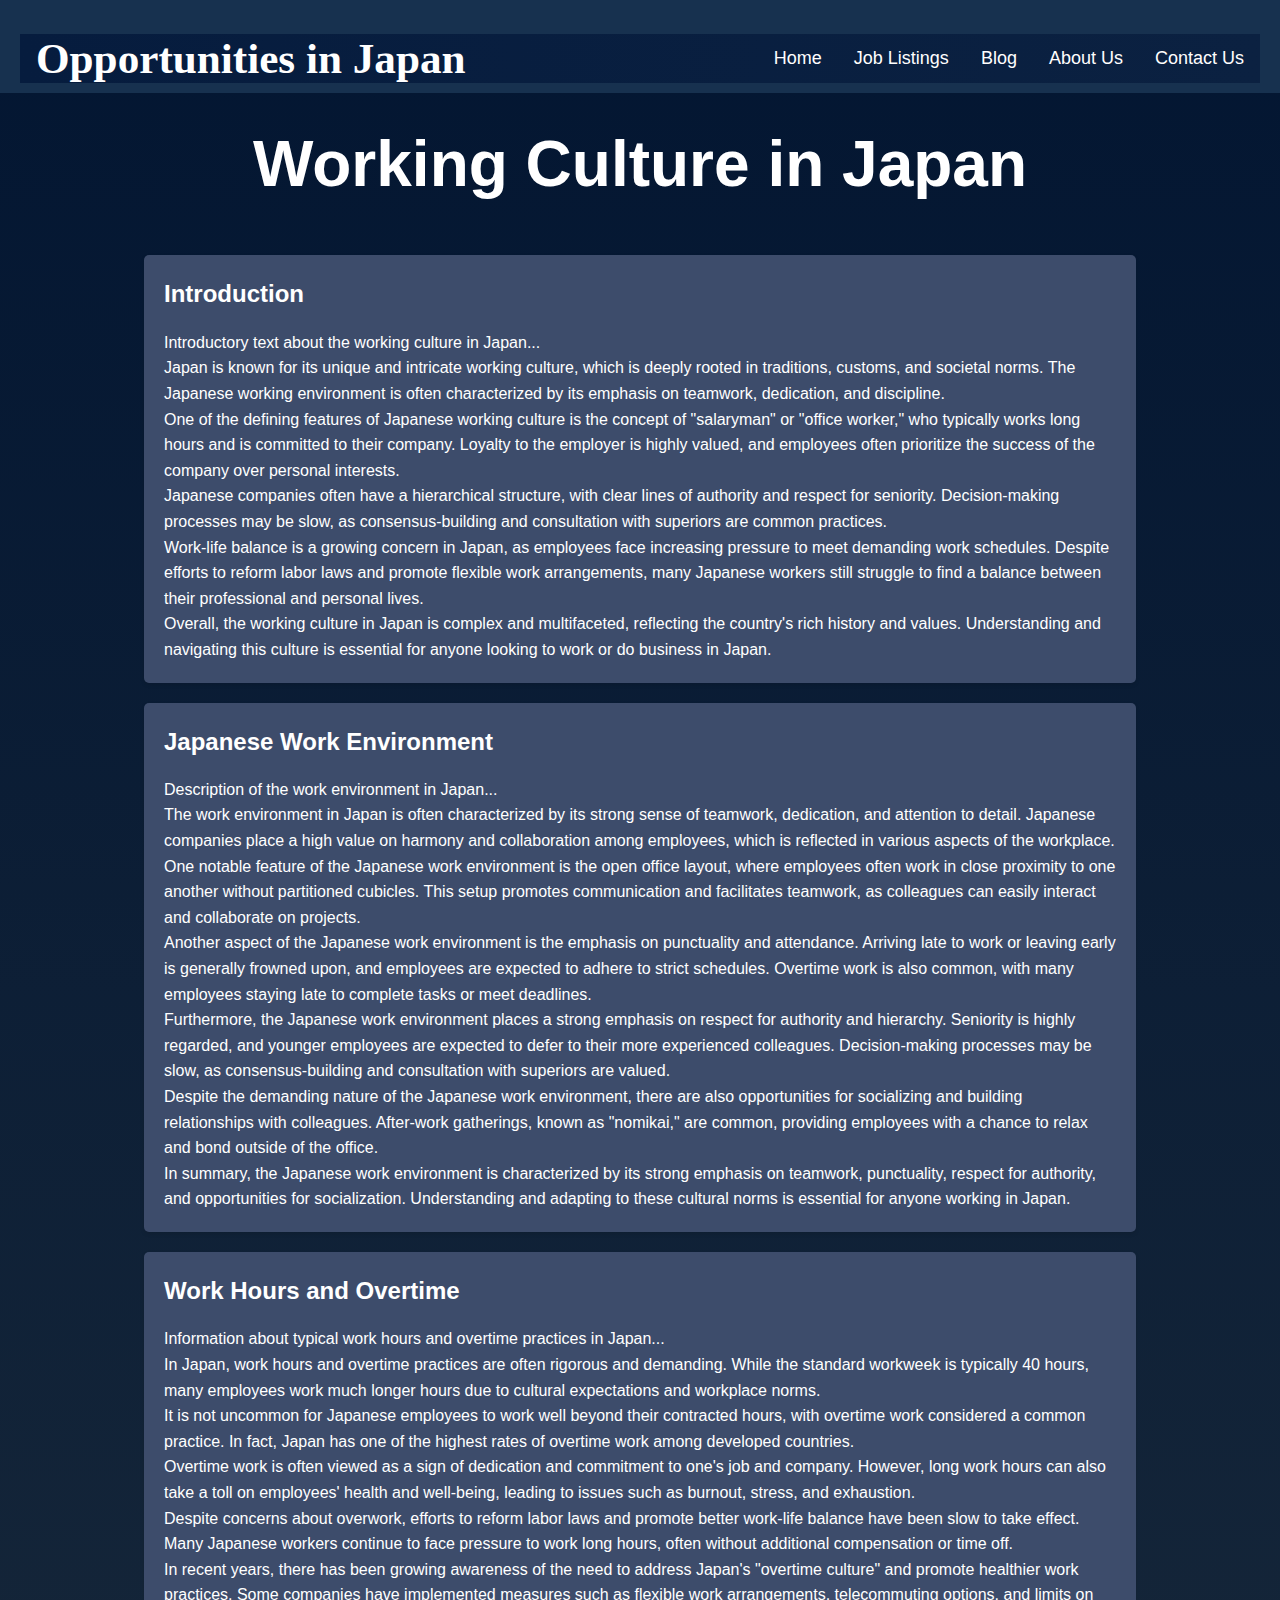
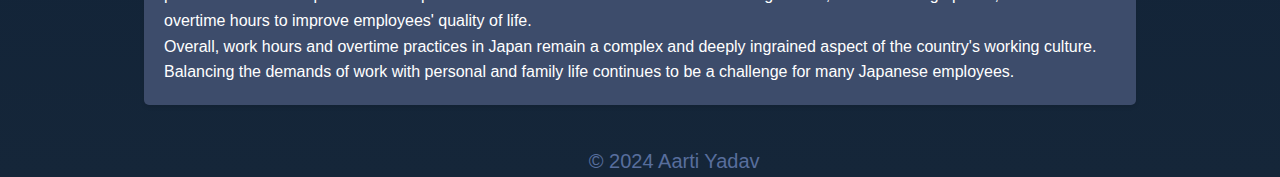
<file: blogs.html>
<!DOCTYPE html>
<html lang="en">
<head>
    <meta charset="UTF-8">
    <meta name="viewport" content="width=device-width, initial-scale=1.0">
    <title>Working Culture in Japan</title>
    <link rel="stylesheet" href="styles.css">
</head>
<body>
    
    <nav>
        <nav class="navbar">
    
            <div class="container">
              <a href="images/2nd.webp" class="logo"> Opportunities in Japan</a>
              <ul class="nav-menu"> 
                <li><a href="index.html">Home</a></li>
                <li><a href="workOppurtunities.html">Job Listings</a></li>
                <li><a href="blogs.html">Blog</a></li>
                <li><a href="aboutUs.html">About Us</a></li>
                <li><a href="#contact-section">Contact Us</a></li>
              </ul>
        
              <div class="hamburger">
                <span class="bar"></span>
                <span class="bar"></span>
                <span class="bar"></span>
              </div>
            </div>
          </nav>
    </nav>
    <header>
        <h1>Working Culture in Japan</h1>
    </header>
    
    <main>
        <article>
            <h2>Introduction</h2>
            <p>Introductory text about the working culture in Japan...</p>
           
                <p>Japan is known for its unique and intricate working culture, which is deeply rooted in traditions, customs, and societal norms. The Japanese working environment is often characterized by its emphasis on teamwork, dedication, and discipline.</p>
                <p>One of the defining features of Japanese working culture is the concept of "salaryman" or "office worker," who typically works long hours and is committed to their company. Loyalty to the employer is highly valued, and employees often prioritize the success of the company over personal interests.</p>
                <p>Japanese companies often have a hierarchical structure, with clear lines of authority and respect for seniority. Decision-making processes may be slow, as consensus-building and consultation with superiors are common practices.</p>
                <p>Work-life balance is a growing concern in Japan, as employees face increasing pressure to meet demanding work schedules. Despite efforts to reform labor laws and promote flexible work arrangements, many Japanese workers still struggle to find a balance between their professional and personal lives.</p>
                <p>Overall, the working culture in Japan is complex and multifaceted, reflecting the country's rich history and values. Understanding and navigating this culture is essential for anyone looking to work or do business in Japan.</p>

            
        </article>
        
        <article>
            <h2>Japanese Work Environment</h2>
            <p>Description of the work environment in Japan...</p>
            <p>The work environment in Japan is often characterized by its strong sense of teamwork, dedication, and attention to detail. Japanese companies place a high value on harmony and collaboration among employees, which is reflected in various aspects of the workplace.</p>
            <p>One notable feature of the Japanese work environment is the open office layout, where employees often work in close proximity to one another without partitioned cubicles. This setup promotes communication and facilitates teamwork, as colleagues can easily interact and collaborate on projects.</p>
            <p>Another aspect of the Japanese work environment is the emphasis on punctuality and attendance. Arriving late to work or leaving early is generally frowned upon, and employees are expected to adhere to strict schedules. Overtime work is also common, with many employees staying late to complete tasks or meet deadlines.</p>
            <p>Furthermore, the Japanese work environment places a strong emphasis on respect for authority and hierarchy. Seniority is highly regarded, and younger employees are expected to defer to their more experienced colleagues. Decision-making processes may be slow, as consensus-building and consultation with superiors are valued.</p>
            <p>Despite the demanding nature of the Japanese work environment, there are also opportunities for socializing and building relationships with colleagues. After-work gatherings, known as "nomikai," are common, providing employees with a chance to relax and bond outside of the office.</p>
            <p>In summary, the Japanese work environment is characterized by its strong emphasis on teamwork, punctuality, respect for authority, and opportunities for socialization. Understanding and adapting to these cultural norms is essential for anyone working in Japan.</p>
        </article>
        
        <article>
            <h2>Work Hours and Overtime</h2>
            <p>Information about typical work hours and overtime practices in Japan...</p>
            <p>In Japan, work hours and overtime practices are often rigorous and demanding. While the standard workweek is typically 40 hours, many employees work much longer hours due to cultural expectations and workplace norms.</p>
            <p>It is not uncommon for Japanese employees to work well beyond their contracted hours, with overtime work considered a common practice. In fact, Japan has one of the highest rates of overtime work among developed countries.</p>
            <p>Overtime work is often viewed as a sign of dedication and commitment to one's job and company. However, long work hours can also take a toll on employees' health and well-being, leading to issues such as burnout, stress, and exhaustion.</p>
            <p>Despite concerns about overwork, efforts to reform labor laws and promote better work-life balance have been slow to take effect. Many Japanese workers continue to face pressure to work long hours, often without additional compensation or time off.</p>
            <p>In recent years, there has been growing awareness of the need to address Japan's "overtime culture" and promote healthier work practices. Some companies have implemented measures such as flexible work arrangements, telecommuting options, and limits on overtime hours to improve employees' quality of life.</p>
            <p>Overall, work hours and overtime practices in Japan remain a complex and deeply ingrained aspect of the country's working culture. Balancing the demands of work with personal and family life continues to be a challenge for many Japanese employees.</p>
        </article>
        
    </main>
    
    <footer>
        <p>&copy; 2024 Aarti Yadav</p>
    </footer>
</body>
</html>
</file>
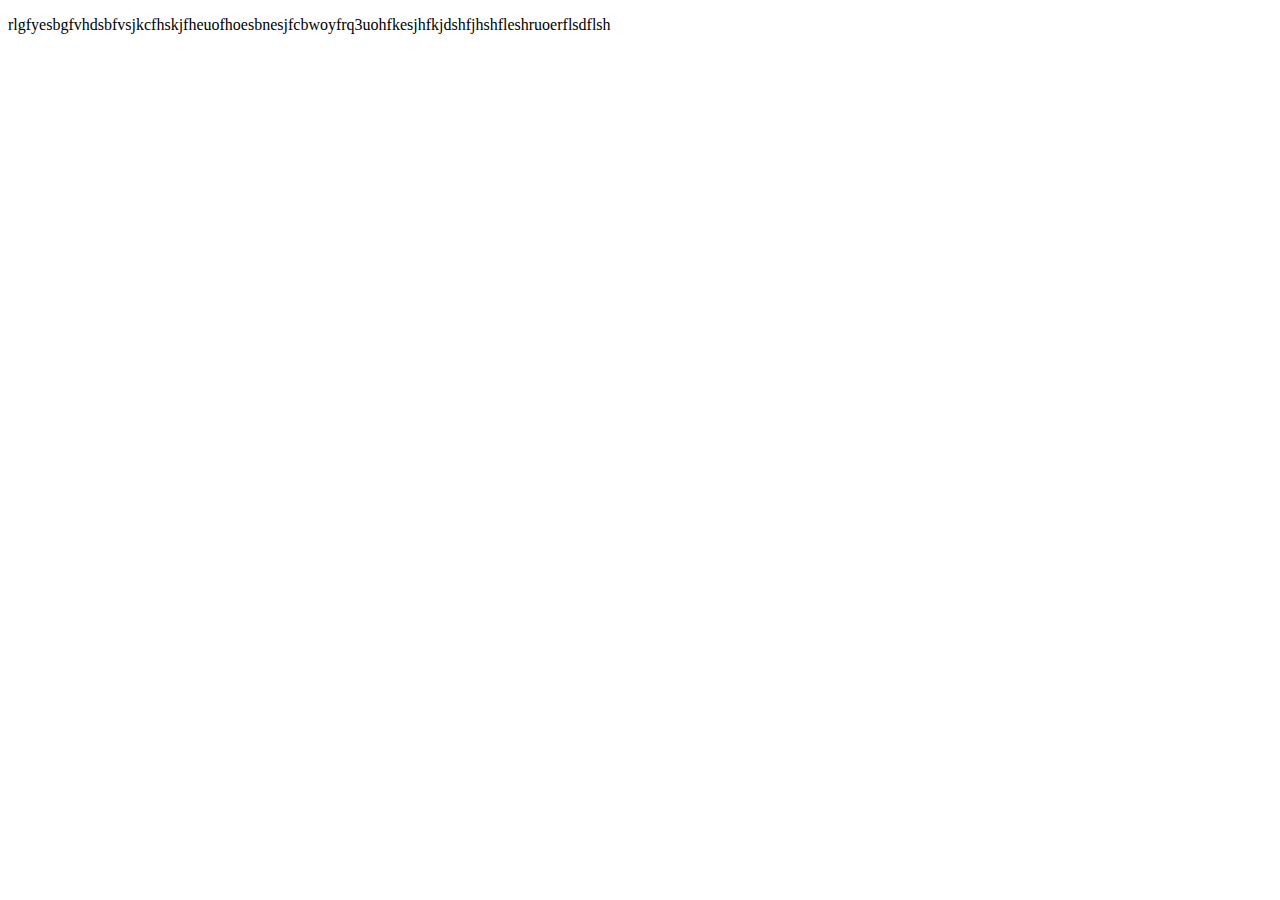
<file: joblistings.html>
<!DOCTYPE html>
<html lang="en">
<head>
    <meta charset="UTF-8">
    <meta name="viewport" content="width=device-width, initial-scale=1.0">
    <title>Document</title>
</head>
<body>
    <p>rlgfyesbgfvhdsbfvsjkcfhskjfheuofhoesbnesjfcbwoyfrq3uohfkesjhfkjdshfjhshfleshruoerflsdflsh</p>
</body>
</html>
</file>
<file: styles.css>
body {
    background-color: #cadef5;
    background-image:linear-gradient(rgb(3, 22, 50), #152639 ); 
    overflow-x: hidden; 
}

::-webkit-scrollbar {
  width: 2px;
}


::-webkit-scrollbar-track {
  background: #0d2541 ;
}


::-webkit-scrollbar-thumb {
  background: #17314f ; 
  border-radius: 2px;
}

.navbar {
    
    background-color: #b3a5f1; 
    background-image:linear-gradient(to right, rgb(6, 28, 62), rgb(11, 33, 65) );
    padding: 1em;
    margin-top: 1.5rem; 
    line-height: 1rem;
    
  }
  .search-bar {
    display: flex;
    align-items: center;
}

.search-bar input[type="text"] {
    padding: 5px;
    border: .5px solid transparent; 
    border-radius: 5px;
    background-color: transparent; 
  }


.search-bar button {
    padding: 5px 10px;
    background-color: rgb(101, 126, 181);
    color: #fff;
    border: none;
    border-radius: 5px;
    cursor: pointer;
    margin-left: 6px;
}
  
  .container {
    display: flex;
    justify-content: space-between;
    align-items: center;
  }
  
  .logo {
    font-family: "Playfair Display", serif;
    font-size: 2.7rem;
    font-weight: bold;
    text-decoration: none;
    color: rgb(255, 255, 255);
    text-shadow: #000000;
    
  }
  
  .nav-menu {
    list-style: none;
    padding: 0;
    margin: 0;
    display: flex; 
  }
  
  .nav-menu li {
    align-items: center;
    margin-left: 2rem;
  }
  
  .nav-menu a {
    text-decoration:solid;
    color: rgb(107, 107, 107);
  }
  
  .hamburger {
    display: none; 
    cursor: pointer;
  }
  
  .bar {
    display: block;
    width: 25px;
    height: 3px;
    margin: 5px auto;
    background-color: #333;
  }
  
  @media (max-width: 768px) {
    .nav-menu {
      position:fixed;
      left: -100%; 
      top: 50px; 
      flex-direction: column;
      background-color: #fff;
      width: 100%;
      text-align: center;
      transition: 0.3s;
      box-shadow: 0 10px 27px rgba(0, 0, 0, 0.05);

    }
  
    .nav-menu.active {
      left: 0;
    }
  
    .nav-menu li {
      margin: 1rem 0;
    }
  
    .hamburger {
      display: block;
    }
  }
 
.nav-menu a {
    align-content:flex-end;
    text-shadow: #333;
    font-size:large;
    text-decoration: none;
    color: #fffefe;
    transition: color 0.3s ease; 
  }
  
  .nav-menu a:hover {
    color: #39536e; 
  }

  .search-box {
    display: flex;
    align-items: center;
    margin-bottom: 20px;
}

.search-box input[type="text"] {
    flex: 1;
    padding: 10px;
    border: 1px solid #ccc;
    border-radius: 5px;
}

.search-box button {
    padding: 10px 20px;
    margin-left: 10px;
    background-color: #007bff;
    color: #fff;
    border: none;
    border-radius: 5px;
    cursor: pointer;
}

.custom-div {
    padding: 20px;
    background-image: url('your-image.jpg');
    background-size: cover;
    background-position: center;
    text-align: center;
    display: flex;
    flex-direction: column;
    justify-content: center;
    align-items: center;
    height: 300px; /* Adjust the height as needed */
    border-radius: 5px;
    box-shadow: 0 0 10px rgba(0, 0, 0, 0.1);
}

.div-title {
    font-size: 24px;
    color: #333;
}

.div-subtitle {
    font-size: 20px;
    color: #666;
}

.div-text {
    font-size: 16px;
    color: #999;
}

.div-link {
    display: inline-block;
    margin-top: 10px;
    padding: 8px 16px;
    background-color: #007bff;
    color: #fff;
    text-decoration: none;
    border-radius: 5px;
    transition: background-color 0.3s;
}

.div-link:hover {
    background-color: #0056b3;
}


  .hero-section {
    margin-top: 5rem;
    position: relative;
    height: 350px;
}

.background-rectangle {
    background-image: url("images/imageBG.jpg");
    position: absolute;
    top: 0;
    left: 0;
    width: 100%;
    height: 100%;
    border-radius: 0px;
    box-shadow: 0 10px 20px rgba(65, 18, 18, 0.2); 
    position:relative; 
    z-index: 1; 
}

.image-container {
    position:absolute;
    top: 50%;
    left: 82%;
    transform: translate(-50%, -50%);
    z-index: 2; 
   
}

.image-container img {
    width: 420px; 
    height: 420px; 
    border-radius: 0px;
    box-shadow: 0 10px 20px rgba(0, 0, 0, 0.2); 
    position:relative; 
   
}

.text-container {
    position: absolute;
    top: 50%;
    left: 10%;
    transform: translateY(-50%);
    z-index: 3; 
    color: #fff;
}

.text-container h1 {
    font-size: 45px;
    margin: 1rem;
}



.cta-link {
  margin-top: 3rem;
  padding: 10px 20px;
  color: #fff;
  text-decoration: none;
  border-radius: 4px;
  transition: color 0.3s; /* Add transition for smooth color change */
}

.cta-link:hover {
  color: black; /* Change text color on hover */
}

.companies-section {
  text-align: left;
  padding: 20px;
  font-size:x-large ;
  color: #fff;
  
}

.logo-container {
  display: flex;
  overflow-x: auto;
  padding: 10px 0;
  margin: 0 -10px; 
  box-shadow: 0 0 10px rgba(0, 0, 0, 0.1);
}

.logo-container a {
  display: block;
  margin: 0 10px; 
  text-decoration: none;
}

.logo-container img {
  max-height: 150px; 
}

.contact-section {
  text-align: center;
  padding: 50px 0;
}
.contact-section {
  font-size: x-large;
  color: white;
  display: flex;
  flex-wrap: wrap;
  justify-content: space-between;
  align-items: center;
  text-align: center;
  padding: 50px 0;
}

/* Contact info styles */
.contact-info {
  font-size: large;
  flex: 1;
  max-width: 300px;
  margin-right: 20px;
}

/* Contact form styles */
.contact-form {
  font-size: large;
    flex: 1;
    max-width: 300px;
    margin-left: 20px;
    box-shadow: 0 4px 8px black;
}

/* Map styles */
.contact-map {
  margin-top: 20px;
  width: 100%;
  max-width: 600px;
  height: 300px; /* Adjust the height as needed */
  border: 1px solid #ccc;
  border-radius: 5px;
  overflow: hidden;
  box-shadow: 0 4px 8px black;
}

.contact-map iframe {
  width: 100%;
  height: 100%;
  border: none;
}

/* Form input styles */
.contact-form input[type="text"],
.contact-form input[type="email"],
.contact-form textarea {
  width: 80%;
  padding: 10px;
  margin-bottom: 20px;
  border: 1px solid #ccc;
  border-radius: 3px;
}

.contact-form textarea {
  resize: vertical;
}

/* Submit button styles */
.contact-form button {
  width: 100%;
  padding: 10px;
  background-color: #007bff;
  color: #fff;
  border: none;
  border-radius: 5px;
  cursor: pointer;
}

.contact-form button:hover {
  background-color: #2f3c4a;
}

/* Responsive styles */
@media screen and (max-width: 768px) {
  .contact-info,
  .contact-form,
  .contact-map {
      flex: 1 100%;
      max-width: 100%;
      margin: 20px 0;
  }
}


/* Resetting default margin and padding */
body, h1, h2, h3, p, ul, ol, li {
  margin: 0;
  padding: 0;
}

body {
  font-family: Arial, sans-serif;
  line-height: 1.6;
  background-color: #f9f9f9;
  color: #152639;
}

header {
  font-size: xx-large;
  color: #fff;
  padding: 20px;
  text-align: center;
}

nav {
  background-color: #17314f;
  color: #fff;
  padding: 10px 20px;
  text-align: center;
}

main {
  padding: 20px;
}

article {
  margin-left: 10%;
  margin-right: 10%;
  color: white;
  background-color: #3d4c6b;
  margin-bottom: 20px;
  padding: 20px;
  border-radius: 5px;
  box-shadow: 0 2px 4px rgba(0, 0, 0, 0.1);
}

h2 {
  font-size: 24px;
  margin-bottom:1rem;
}


footer {
  justify-content: center;
  font-size: 20px;
  margin-left: 46%;
  color: rgb(88, 110, 157);
 
}
</file>
